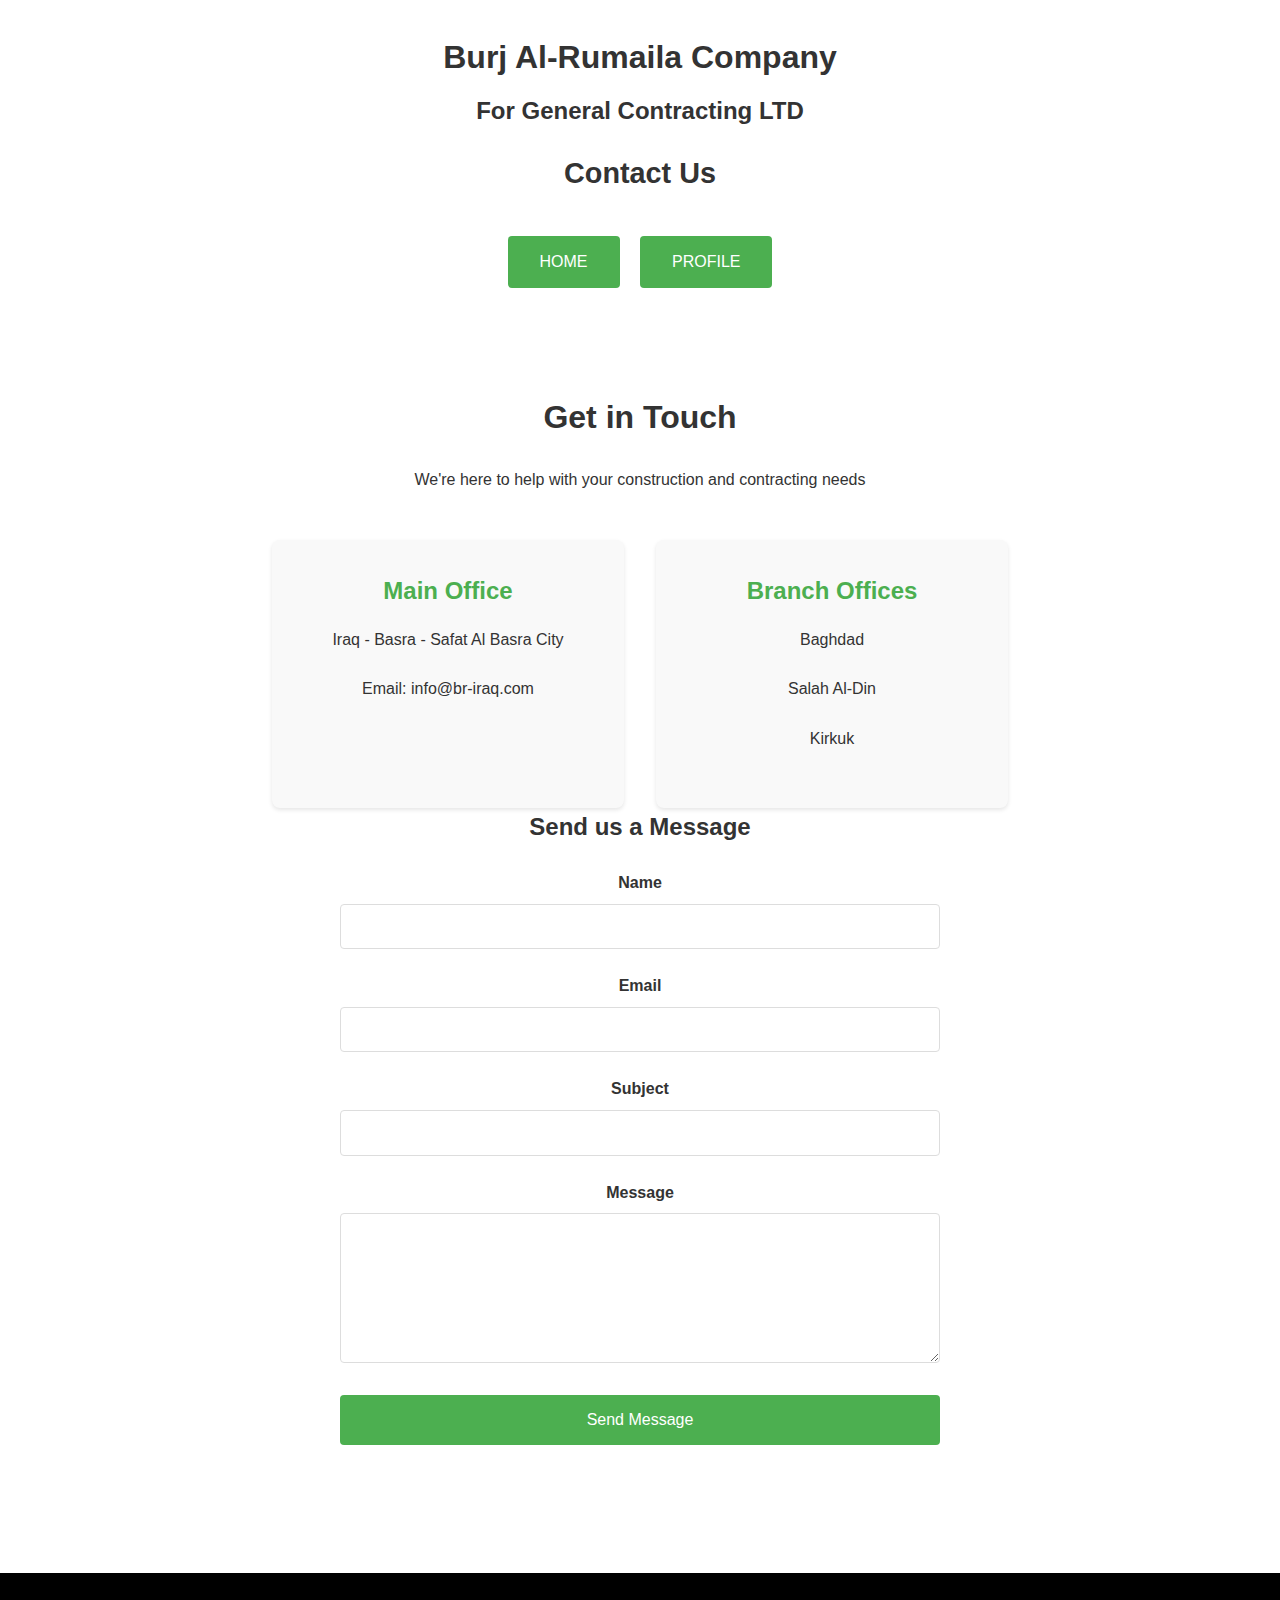
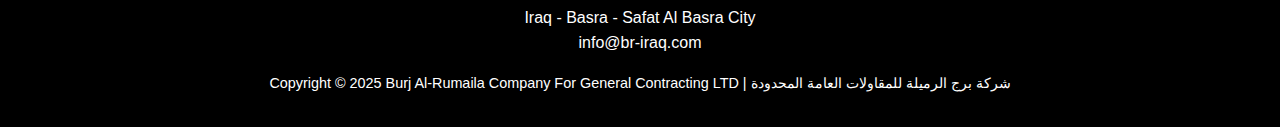
<file: contact.html>
<!DOCTYPE html>
<html lang="en">
<head>
    <meta charset="UTF-8">
    <meta name="viewport" content="width=device-width, initial-scale=1.0">
    <title>Contact Us - Burj Al-Rumaila Company</title>
    <link rel="stylesheet" href="css/styles.css">
    <style>
        /* Contact page specific styles */
        .contact-section {
            max-width: 800px;
            margin: 0 auto;
            padding: 2rem;
        }

        .contact-info {
            text-align: center;
            margin-bottom: 3rem;
        }

        .contact-details {
            display: grid;
            grid-template-columns: repeat(auto-fit, minmax(300px, 1fr));
            gap: 2rem;
            margin-top: 2rem;
        }

        .contact-card {
            background: #f9f9f9;
            padding: 2rem;
            border-radius: 8px;
            box-shadow: 0 2px 4px rgba(0,0,0,0.1);
        }

        .contact-card h3 {
            color: #4CAF50;
            margin-bottom: 1rem;
        }

        .contact-form {
            max-width: 600px;
            margin: 0 auto;
        }

        .form-group {
            margin-bottom: 1.5rem;
        }

        .form-group label {
            display: block;
            margin-bottom: 0.5rem;
            font-weight: bold;
        }

        .form-group input,
        .form-group textarea {
            width: 100%;
            padding: 0.8rem;
            border: 1px solid #ddd;
            border-radius: 4px;
            font-size: 1rem;
        }

        .form-group textarea {
            height: 150px;
            resize: vertical;
        }

        .submit-btn {
            background: #4CAF50;
            color: white;
            border: none;
            padding: 1rem 2rem;
            font-size: 1rem;
            border-radius: 4px;
            cursor: pointer;
            width: 100%;
        }

        .submit-btn:hover {
            background: #45a049;
        }
    </style>
</head>
<body>
    <header>
        <div class="header-content">
            <h1>
                Burj Al-Rumaila Company<br>
                <span>For General Contracting LTD</span>
            </h1>
            <h2 class="tagline">Contact Us</h2>
            <div class="nav-buttons">
                <a href="/" class="btn">HOME</a>
                <a href="/profile" class="btn">PROFILE</a>
            </div>
        </div>
    </header>

    <main id="content">
        <section class="contact-section">
            <div class="contact-info">
                <h2>Get in Touch</h2>
                <p>We're here to help with your construction and contracting needs</p>
            </div>

            <div class="contact-details">
                <div class="contact-card">
                    <h3>Main Office</h3>
                    <p>Iraq - Basra - Safat Al Basra City</p>
                    <p>Email: info@br-iraq.com</p>
                </div>
                <div class="contact-card">
                    <h3>Branch Offices</h3>
                    <p>Baghdad</p>
                    <p>Salah Al-Din</p>
                    <p>Kirkuk</p>
                </div>
            </div>

            <div class="contact-form">
                <h3>Send us a Message</h3>
                <form action="#" method="POST">
                    <div class="form-group">
                        <label for="name">Name</label>
                        <input type="text" id="name" name="name" required>
                    </div>
                    <div class="form-group">
                        <label for="email">Email</label>
                        <input type="email" id="email" name="email" required>
                    </div>
                    <div class="form-group">
                        <label for="subject">Subject</label>
                        <input type="text" id="subject" name="subject" required>
                    </div>
                    <div class="form-group">
                        <label for="message">Message</label>
                        <textarea id="message" name="message" required></textarea>
                    </div>
                    <button type="submit" class="submit-btn">Send Message</button>
                </form>
            </div>
        </section>
    </main>

    <footer>
        <div class="footer-content">
            <p>Iraq - Basra - Safat Al Basra City</p>
            <p>info@br-iraq.com</p>
            <p class="copyright">Copyright © 2025 Burj Al-Rumaila Company For General Contracting LTD | شركة برج الرميلة للمقاولات العامة المحدودة</p>
        </div>
    </footer>

    <script src="js/main.js"></script>
</body>
</html>
</file>
<file: css/styles.css>
/* Reset and base styles */
* {
    margin: 0;
    padding: 0;
    box-sizing: border-box;
}

body {
    font-family: Arial, sans-serif;
    line-height: 1.6;
    color: #333;
}

/* Skip link for accessibility */
.skip-link {
    position: absolute;
    top: -40px;
    left: 0;
    background: #4CAF50;
    color: white;
    padding: 8px;
    z-index: 100;
    transition: top 0.3s;
}

.skip-link:focus {
    top: 0;
}

/* Header styles */
header {
    text-align: center;
    padding: 2rem 1rem;
    background: #fff;
    max-width: 1200px;
    margin: 0 auto;
}

.header-content h1 {
    font-size: 2rem;
    margin-bottom: 1rem;
}

.header-content h1 span {
    font-size: 1.5rem;
}

.tagline {
    font-size: 1.8rem;
    margin-bottom: 2rem;
}

/* Button styles */
.btn {
    display: inline-block;
    padding: 0.8rem 2rem;
    background: #4CAF50;
    color: white;
    text-decoration: none;
    border-radius: 4px;
    margin: 0.5rem;
    transition: background-color 0.3s;
}

.btn:hover {
    background: #45a049;
}

/* Main content styles */
main {
    max-width: 1200px;
    margin: 0 auto;
    padding: 2rem 1rem;
}

section {
    margin-bottom: 4rem;
    text-align: center;
}

/* Intro section */
.intro {
    position: relative;
    padding: 2rem 0;
}

.quote-icon {
    width: 94px;
    height: auto;
    margin-bottom: 1rem;
}

.intro-text {
    font-size: 1.2rem;
    max-width: 800px;
    margin: 0 auto 2rem;
}

.company-logo {
    width: 60px;
    height: auto;
}

/* Company staff section */
.staff-chart {
    max-width: 100%;
    height: auto;
    margin: 2rem 0;
}

/* Quality assurance section */
.qa-image {
    max-width: 100%;
    height: auto;
    margin-bottom: 2rem;
}

/* Projects section */
.project-image {
    max-width: 100%;
    height: auto;
    margin-bottom: 2rem;
}

/* Accreditation section */
.location-map {
    max-width: 100%;
    height: auto;
    margin: 2rem 0;
}

/* Products supply section */
.supply-image {
    max-width: 100%;
    height: auto;
    margin-bottom: 2rem;
}

/* Gallery grid */
.gallery-grid {
    display: grid;
    grid-template-columns: repeat(auto-fit, minmax(300px, 1fr));
    gap: 1rem;
    margin-top: 2rem;
}

.gallery-grid img {
    width: 100%;
    height: auto;
    object-fit: cover;
}

/* Footer styles */
footer {
    background: #000;
    color: white;
    text-align: center;
    padding: 2rem 1rem;
    margin-top: 4rem;
}

.footer-content {
    max-width: 1200px;
    margin: 0 auto;
}

.copyright {
    margin-top: 1rem;
    font-size: 0.9rem;
}

/* Responsive styles */
@media (max-width: 768px) {
    .header-content h1 {
        font-size: 1.5rem;
    }

    .header-content h1 span {
        font-size: 1.2rem;
    }

    .tagline {
        font-size: 1.4rem;
    }

    .intro-text {
        font-size: 1rem;
        padding: 0 1rem;
    }
}

/* Section headings */
h2, h3 {
    margin-bottom: 1.5rem;
    color: #333;
}

h2 {
    font-size: 2rem;
}

h3 {
    font-size: 1.5rem;
}

/* Strong text emphasis */
strong {
    color: #000;
}

/* Section paragraphs */
section p {
    margin-bottom: 1.5rem;
    max-width: 800px;
    margin-left: auto;
    margin-right: auto;
}
</file>
